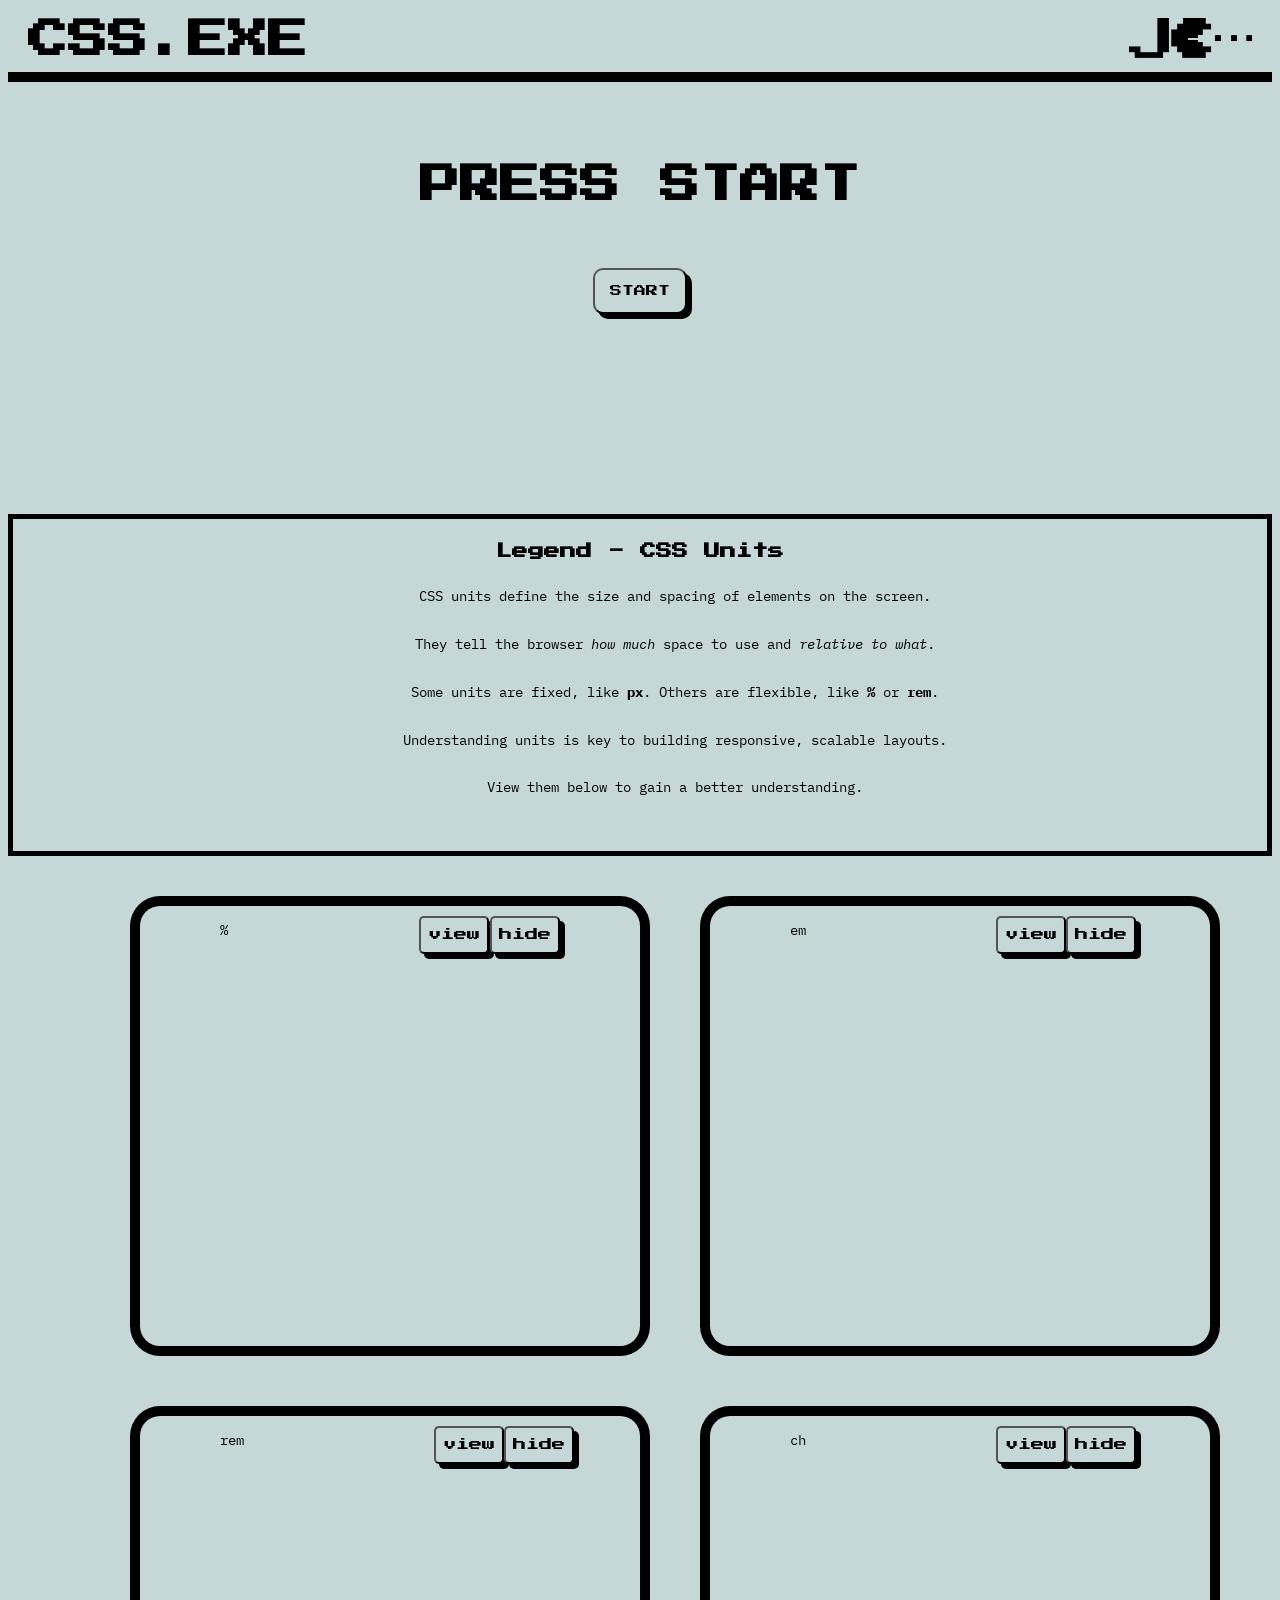
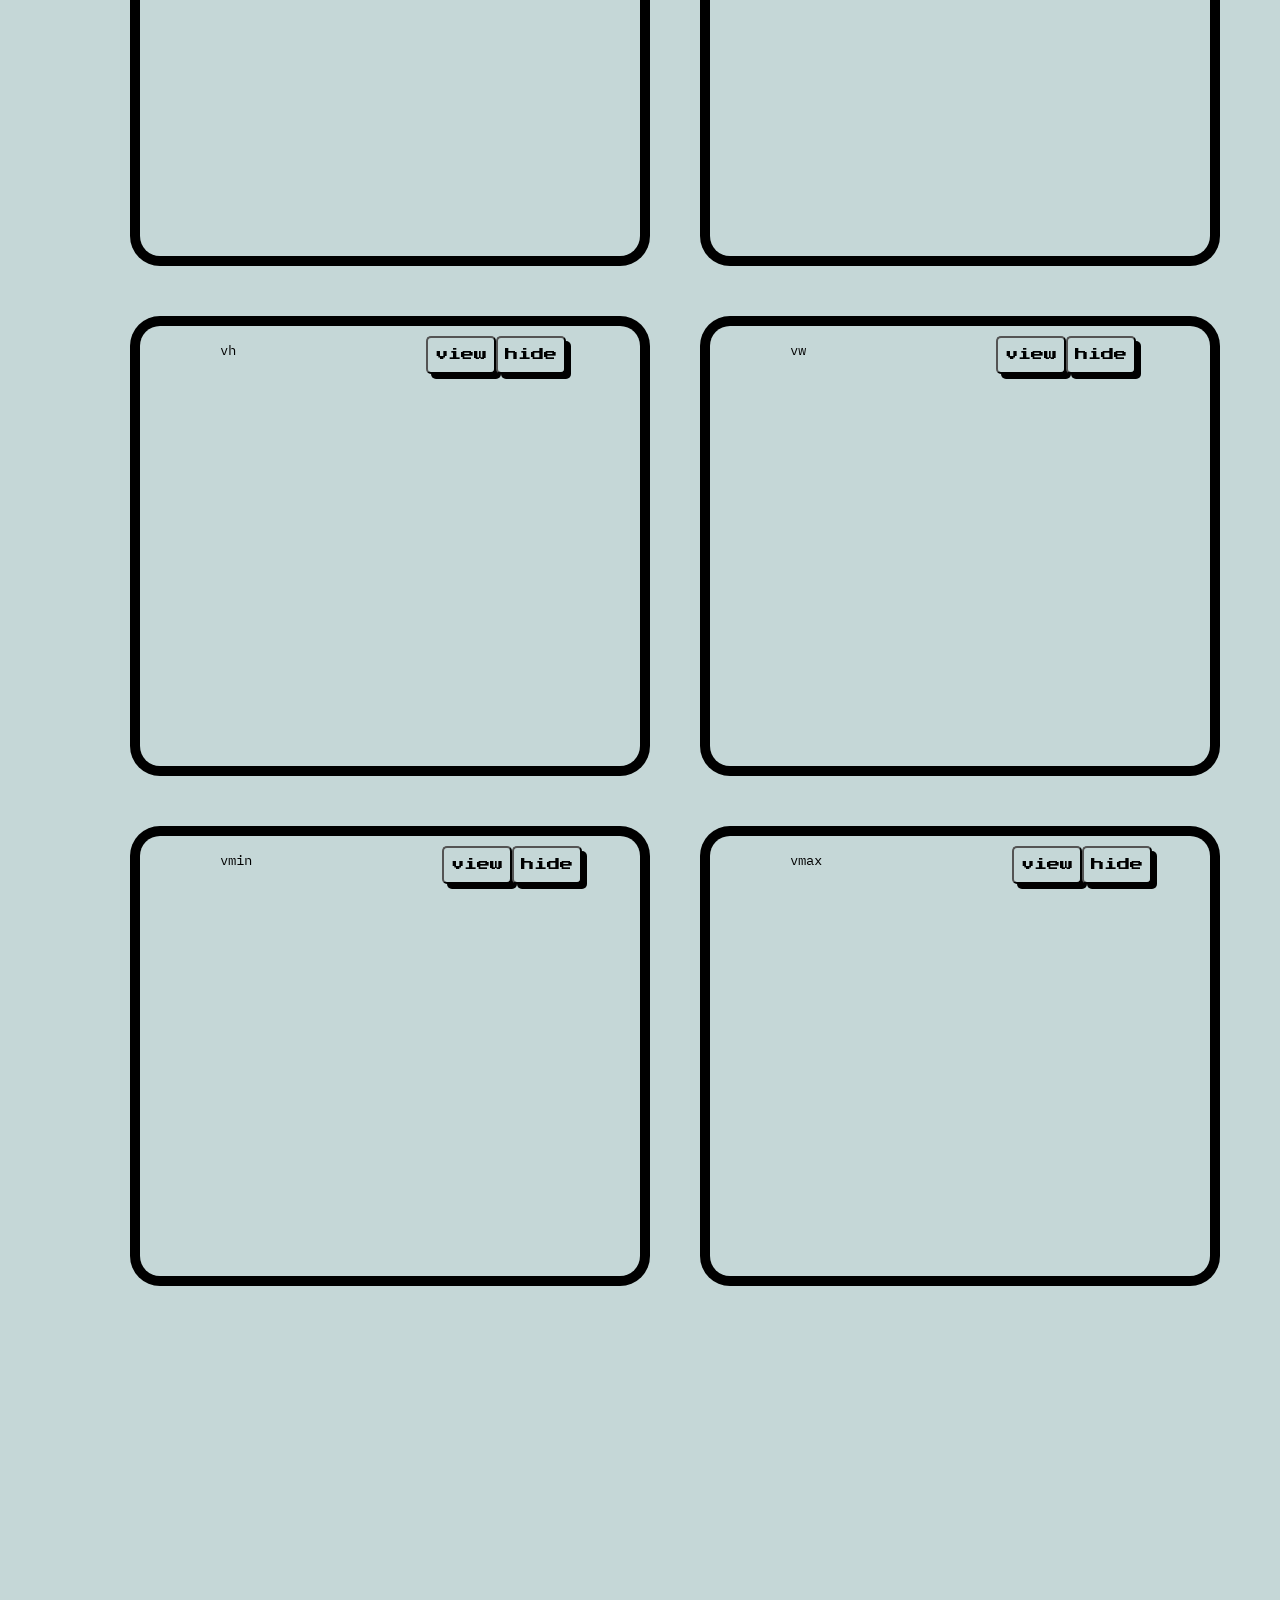
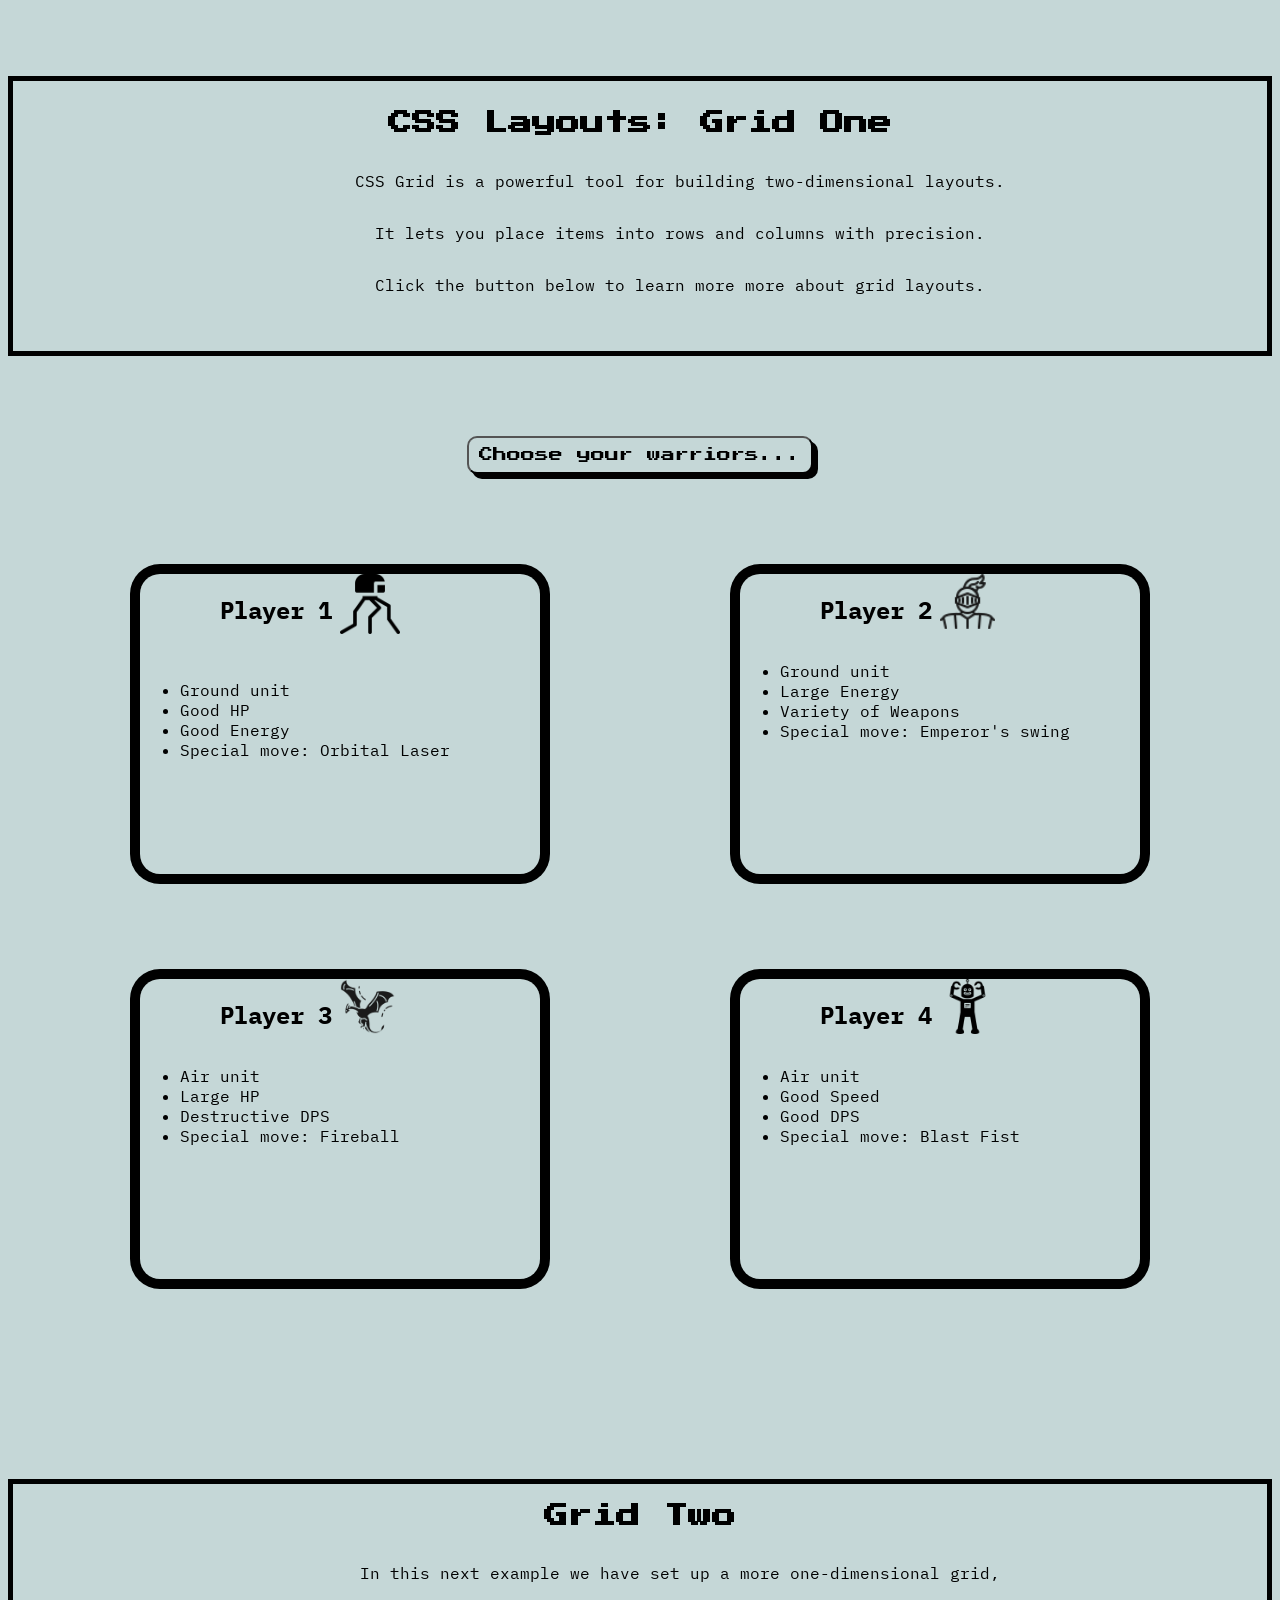
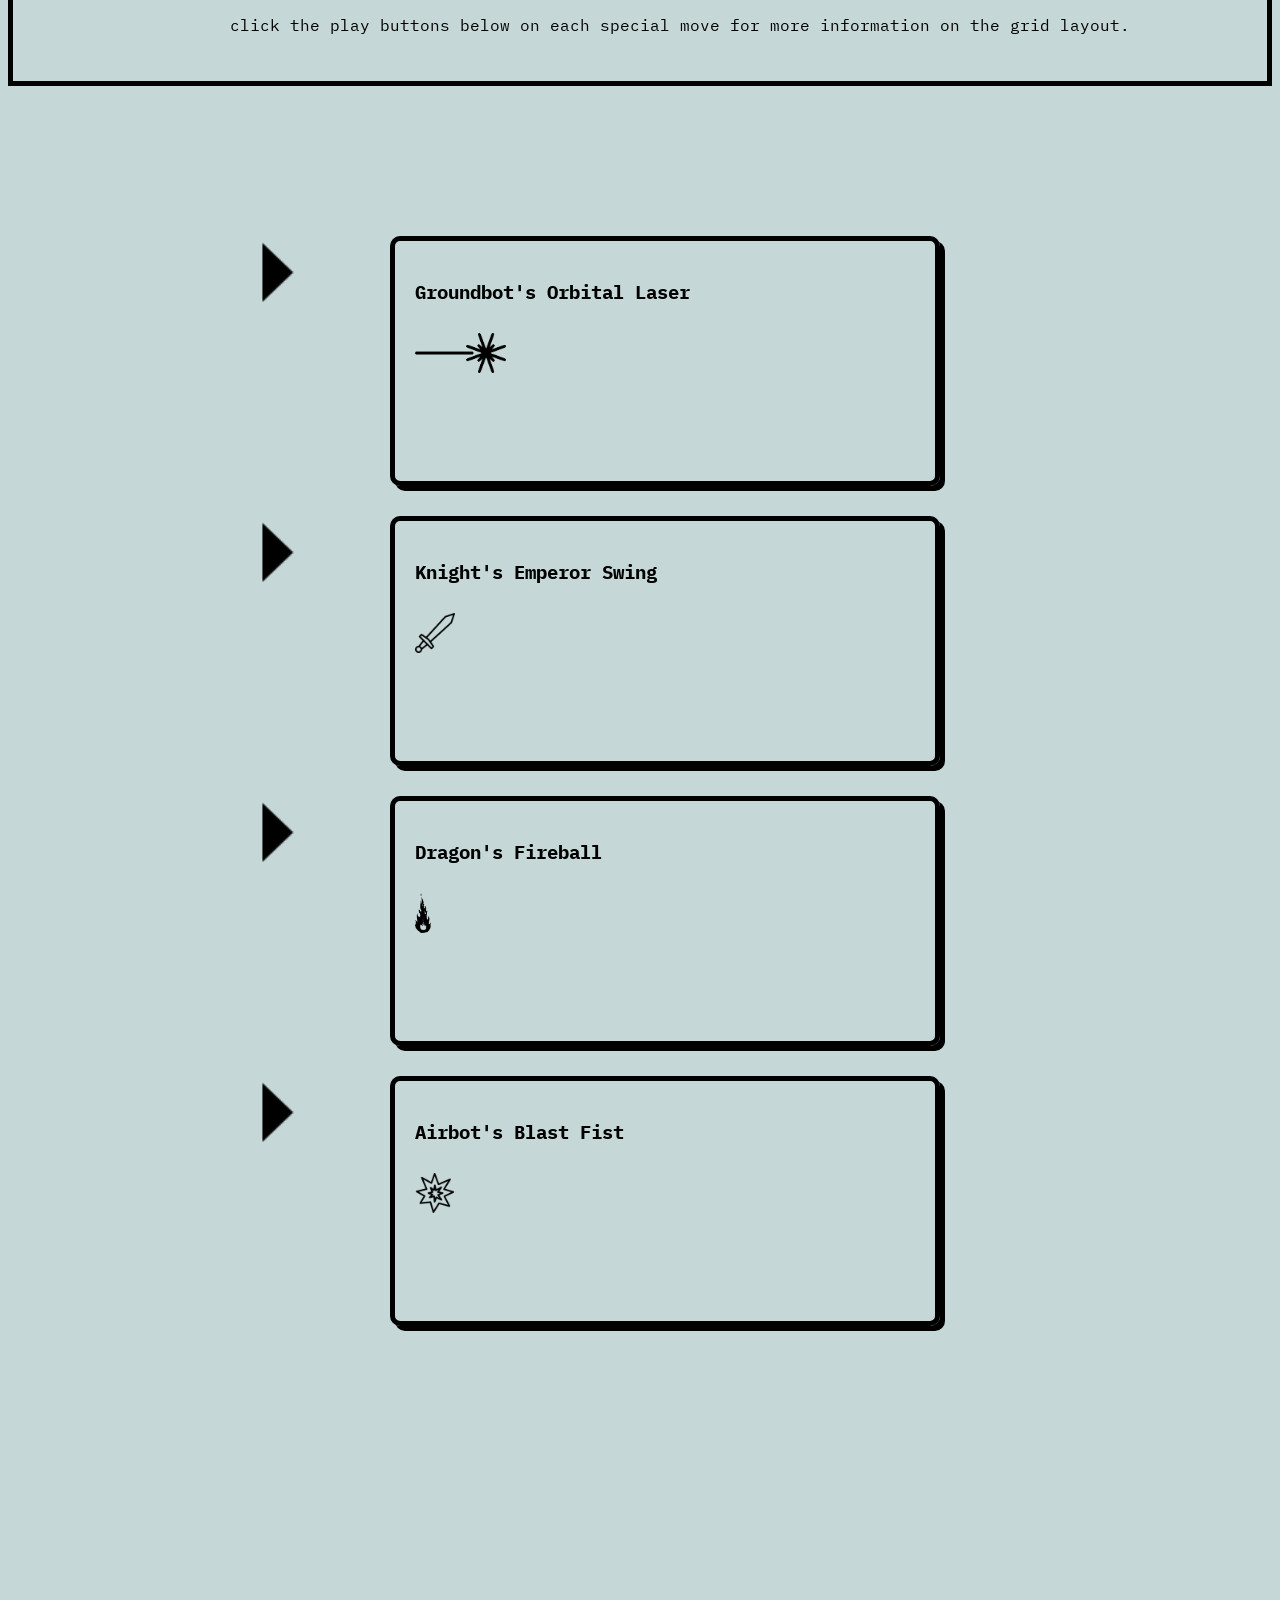
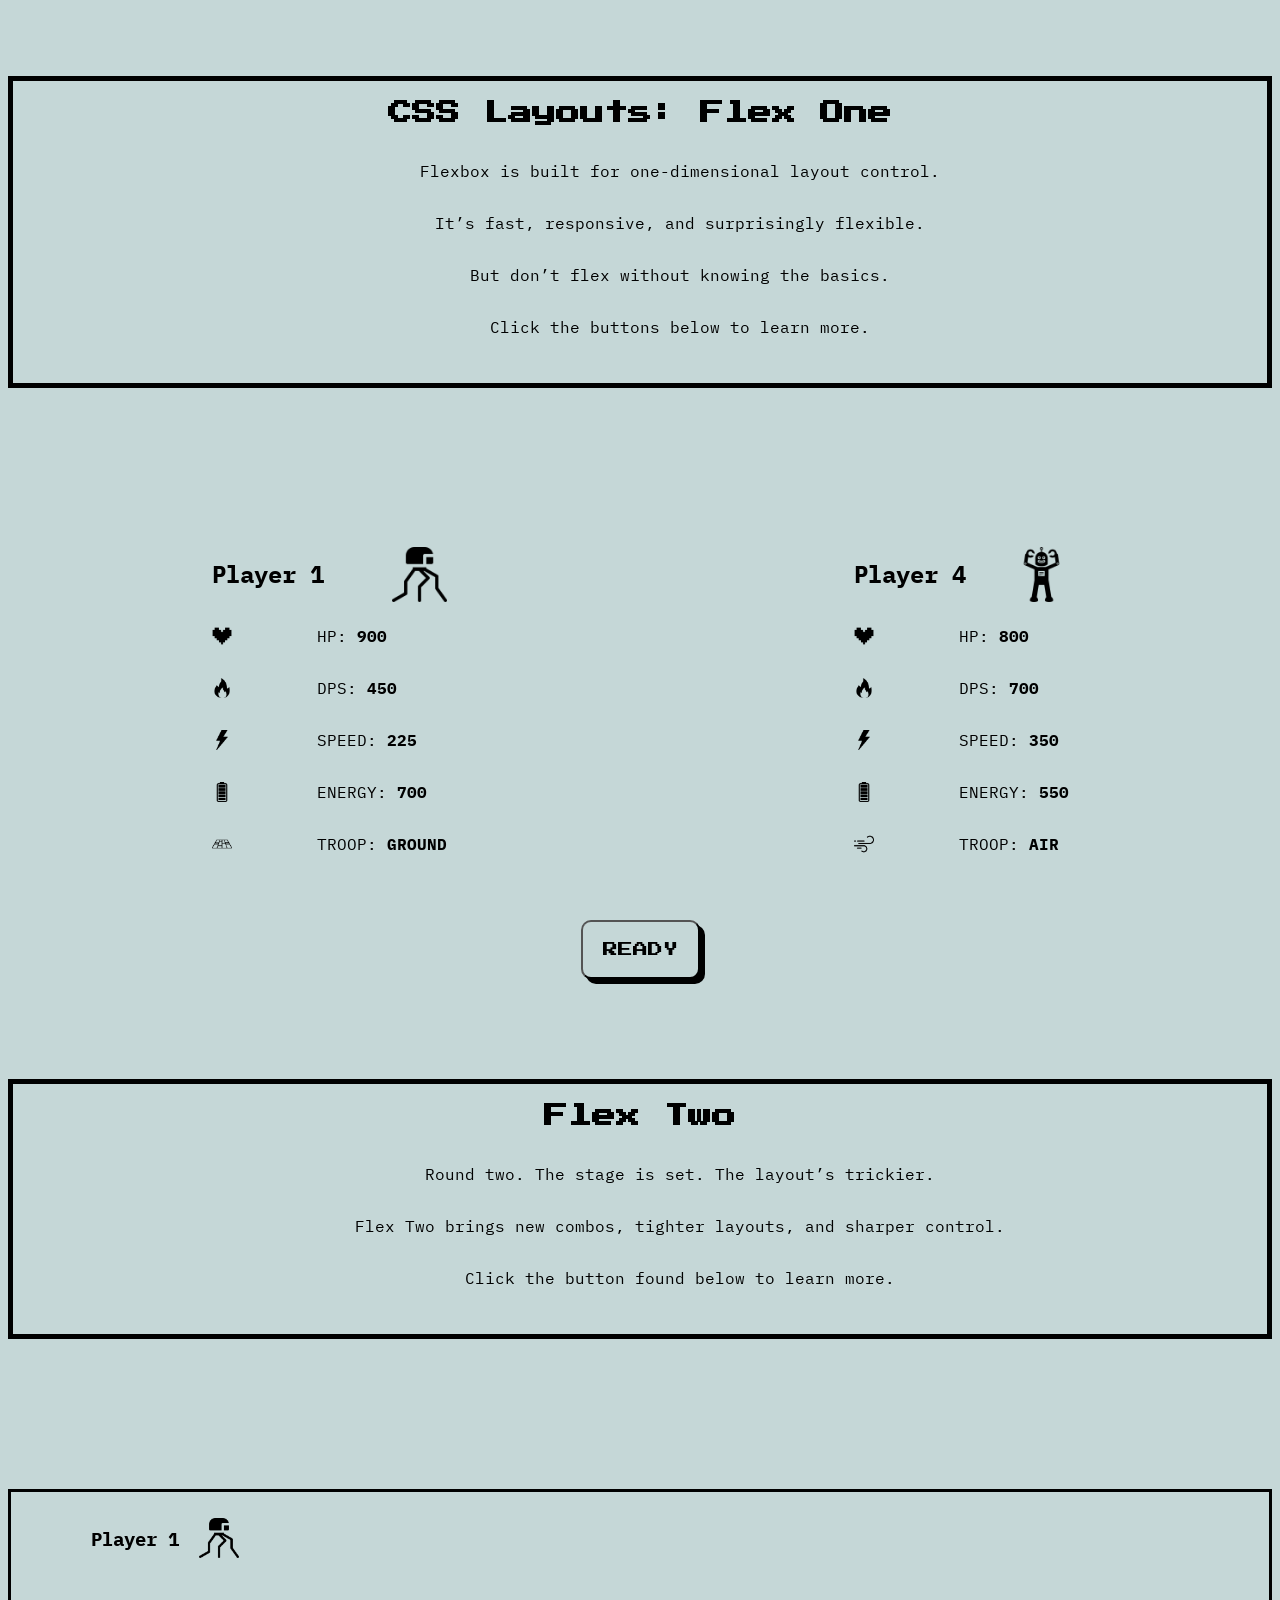
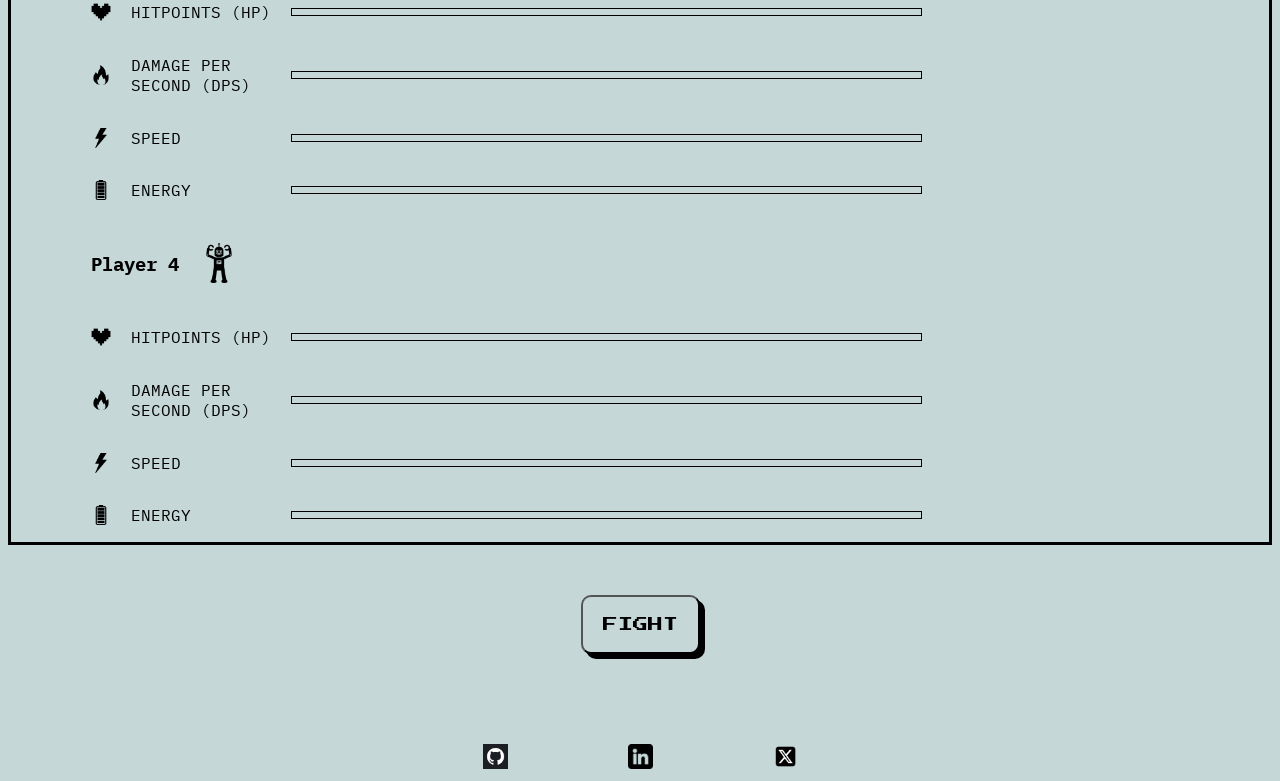
<file: index.html>
<!DOCTYPE HTML>
<html lang="en">
    <head>
        <meta charset="UTF-8"/>
        <meta name="viewport" content="width=device-width, initial-scale=1.0"/>
        <title>CSS.EXE</title>
        <link rel="stylesheet" href="cssdotexe.css"/>
        <link href="https://fonts.googleapis.com/css2?family=IBM+Plex+Mono&family=Press+Start+2P&display=swap" rel="stylesheet" />
        <link rel="icon" href="./assets/images/jclogo.png" type="image/x-icon">
    </head>
    <body>   
        <div class="header-wrapper">
        <h1 class="heading">CSS.EXE</h1>
        <div id="jc-logo">
            <img src="./assets/images/jclogo.png" alt="jeeba coding logo"/>
        </div>
        </div> 

        <section class="hero">
        <div class="start-game">
                <h1 class="start-heading">PRESS START</h1>
                <button id="start-btn" type="button">START</button>
        </div>
        </section> 
        <div class="legend">
                <h2 id="legend-heading">Legend - CSS Units</h2>
        <div id="units-explanation">
                    <p>CSS units define the size and spacing of elements on the screen.</p>
                    <p>They tell the browser <em>how much</em> space to use and <em>relative to what</em>.</p>
                    <p>Some units are fixed, like <span class="bold">px</span>. Others are flexible, like <span class="bold">%</span> or <span class="bold">rem</span>.</p>
                    <p>Understanding units is key to building responsive, scalable layouts.</p>
                    <p>View them below to gain a better understanding.</p>
        </div>
        </div>
        <section id="css-units">
        <div class="unit-card">
        <div class="unit-heading">
                    <p class="unit-text">%</p><button id="percentage-unit-btn">view</button><button id="hide-percentage-btn">hide</button> 
            </div>
            <div id="percentage-info" class="mystic-text" style="display: none;">
                <p>% is a relative unit based on the parent element’s dimensions. Use it to size containers, position elements, or fill bars based on dynamic proportions.</p>
            <div id="percentage-bar">
                    <div id="percentage-metric"></div>
            </div>
            </div>      
            </div>
            <div class="unit-card">
            <div class="unit-heading">
                    <p class="unit-text">em</p><button id="em-unit-btn">view</button></button><button id="hide-em-btn">hide</button>
            </div>
            <div id="em-info" class="mystic-text" style="display: none;">
                <p>em sizes are relative to their parent’s font size.  If a parent is 12px, then 1em = 12px and 2em = 24px.  Nested em values multiply, so they can grow fast.</p>
            <div id="em-example">
                <p id="first-em">
                    This font-size is 8px.
                <br><span id="second-em">This font-size is 2em (2 x 8)= 16px
                <br><span id="third-em">This font-size is 2em again (2 x 16)= 32px</span></span>
                  </p>
            </div>
            </div>      
            </div> 
            <div class="unit-card">
                <div class="unit-heading">
                        <p class="unit-text">rem</p><button id="rem-unit-btn">view</button></button><button id="hide-rem-btn">hide</button> 
                </div>
                <div id="rem-info" class="mystic-text" style="display: none;">
                    <p>rem sizes are relative to the root element’s font size, not their parent. If the root is 10px, then 1rem = 10px and 2rem = 20px anywhere on the page.</p>
                <div id="rem-example">
                    <iframe 
                        src="rem-example.html" 
                        width="100%" 
                        height="200" 
                        style="border: none;"
                        title="rem example">
                     </iframe>
                </div>
                </div>      
                </div>
            <div class="unit-card">
            <div class="unit-heading">
                    <p class="unit-text">ch</p><button id="ch-unit-btn">view</button></button><button id="hide-ch-btn">hide</button> 
            </div>
            <div id="ch-info" class="mystic-text" style="display: none;">
                <p id="ch-text">ch is based on the width of the character "0" in the current font. 1ch = the width of one "0", 10ch = ten zeros wide. It’s great for sizing inputs and aligning type.</p>
            <div id="ch-example">
                <p id="first-ch">This text is 15ch wide.  The text wraps quickly</p>
                <p id="second-ch">This text is 30ch wide.  The same text has more room</p>
            </div>
            </div>      
            </div>
            <div class="unit-card">
            <div class="unit-heading">
                        <p class="unit-text">vh</p><button id="vh-unit-btn">view</button></button><button id="hide-vh-btn">hide</button> 
            </div>
            <div id="vh-info" class="mystic-text" style="display: none;">
                    <p>Viewport height (vh) is generally used to set the height of layouts or elements by controlling what percentage of the visible screen they take up, the below example showcases 10vh and 20vh.</p>
            <div id="vh-example">
                    <p></p>
                    <button id="first-vh-btn">Vh 1</button>
                    <button id="second-vh-btn">Vh 2</button>
            </div>
            </div>      
            </div>
            <div class="unit-card">
            <div class="unit-heading">
                            <p class="unit-text">vw</p><button id="vw-unit-btn">view</button></button><button id="hide-vw-btn">hide</button> 
            </div>
            <div id="vw-info" class="mystic-text" style="display: none;">
                        <p>vw stands for viewport width, 1vw equals 1% of the browser window's width, making it useful for responsive layouts that scale with the screen size.</p>
            <div id="vw-example">
                        <p></p>
                        <button id="first-vw-btn">Vw 1</button>
                        <button id="second-vw-btn">Vw 2</button>
            </div>
            </div>      
            </div>
            <div class="unit-card">
            <div class="unit-heading">
                                <p class="unit-text">vmin</p><button id="vmin-unit-btn">view</button></button><button id="hide-vmin-btn">hide</button> 
            </div>
            <div id="vmin-info" class="mystic-text" style="display: none;">
                <p><code>vmin</code> is a relative unit that equals 1% of the smaller value between the viewport’s width and height, making it useful for responsive designs that adapt to limited screen dimensions, with the below examples showcasing a sword with widths of 5vmin and 10vmin respectively.</p>
            <div id="vmin-example">
                            <img src="./assets/icons/emperor-swing.png" id="sword1"/>
                            <img src="./assets/icons/sword2.png" id="sword2"/>
            </div>
            </div>      
            </div>
            <div class="unit-card">
            <div class="unit-heading">
                                <p class="unit-text">vmax</p><button id="vmax-unit-btn">view</button></button><button id="hide-vmax-btn">hide</button> 
            </div>
            <div id="vmax-info" class="mystic-text" style="display: none;">
                <p><code>vmax</code> is a relative unit that equals 1% of the larger value between the viewport’s width and height, making it ideal for scaling elements on spacious screens, with the below examples showcasing a treasure chest with widths of 2vmax and 8vmax respectively.</p>
            <div id="vmax-example">
                         <p></p>
                            <img src="./assets/icons/treasure-chest1.png" id="chest1"/>
                            <img src="./assets/icons/treasure-chest2.png" id="chest2"/>
            </div>
            </div>      
            </div>            
        </section>
        <div id="grid-intro-heading">
            <h2>CSS Layouts: Grid One</h2>
        <div id="grid-introduction">
            <p>CSS Grid is a powerful tool for building two-dimensional layouts.</p>
            <p>It lets you place items into rows and columns with precision.</p>
            <p>Click the button below to learn more more about grid layouts.</p>
        </div>        
        </div> 
        <div>    
            <button id="grid-one-btn">Choose your warriors...</button>
        </div>               
            <section class="grid-one" id="chamber-grid">      
            <div id="player-one" class="switch-card"> 
                <div class="card-heading"><h2>Player 1</h2><img src="./assets/icons/groundbot.png" alt="player1" class="groundbot-icon"/>
                    <div id="player-selector-one" style="display: none; position: absolute;"></div>
                </div>   
                <ul>
                    <li>Ground unit</li>
                    <li>Good HP</li>
                    <li>Good Energy</li>
                    <li>Special move: Orbital Laser</li>
                  </ul>  
            </div>
             <div id="player-two" class="switch-card">
                    <div class="card-heading"><h2>Player 2</h2><img src="./assets/icons/knight.png" alt="player2" class="player-logo"/>
                </div>    
                <ul>
                    <li>Ground unit</li>
                    <li>Large Energy</li>
                    <li>Variety of Weapons</li>
                    <li>Special move: Emperor's swing</li>
                  </ul> 
            </div>
            <div id="player-three" class="switch-card">
                <div class="card-heading"><h2>Player 3</h2><img src="./assets/icons/dragon.png" alt="player3" class="player-logo"/>
                    <div id="player-selector-two" style="display: none; position: absolute;"></div>
                </div>    
                <ul>
                    <li>Air unit</li>
                    <li>Large HP</li>
                    <li>Destructive DPS</li>
                    <li>Special move: Fireball</li>
                  </ul>
            </div>           
            <div id="player-four" class="switch-card">
                <div class="card-heading"><h2>Player 4</h2><img src="./assets/icons/airbot.png" alt="player4" class="player-logo"/>
                </div>    
                <ul>
                    <li>Air unit</li>
                    <li>Good Speed</li>
                    <li>Good DPS</li>
                    <li>Special move: Blast Fist</li>
                  </ul>                 
            </div>
            <div id="grid-explanation" class="mystic-text" style="display: none;">
                <p>CSS Grid is a two-dimensional layout system.</p>
                <p>It allows precise alignment of elements into rows and columns.</p>
                <p><strong>display: grid</strong> activates the grid layout on a container.</p>
                <p><strong>grid-template-columns</strong> defines how many columns and their widths.</p>
                <p><strong>grid-template-rows</strong> sets the height and number of rows.</p>
                <p><strong>gap</strong> controls the spacing between grid items.</p>
                <p>To position items, use <strong>grid-column</strong> and <strong>grid-row</strong>.</p>
                <p>With just these properties, you can build responsive, organized layouts efficiently.</p>
            </div>                   
            </section>    
              <div id="grid-heading-two">
                <h2>Grid Two</h2> 
              <div id="grid-introduction-two">
                    <p>In this next example we have set up a more one-dimensional grid,</p>
                    <p>click the play buttons below on each special move for more information on the grid layout.</p>
              </div>       
              </div>
            <section class="grid-two">
                <button class="animate-btn" aria-label="Play special move"></button>
                <div class="switch-block">
                    <h3>Groundbot's Orbital Laser</h3>   
                        <img src="./assets/icons/orbital-laser2.png" data-anim-id="orbital-laser" alt="laser-beam" class="animation-icons" />
                     <div class="grid-info" class="mystic-text" style="display: none;">
                            <p><strong>grid-template-columns</strong> defines the number of columns and how wide each should be.</p>
                            <p>Use fractional units like <strong>fr</strong> to divide space proportionally.</p>
                            <p>For example: <code>grid-template-columns: 70px 1fr</code> means a fixed first column and a flexible second column.</p>
                    </div>
                </div>
                <button class="animate-btn" aria-label="Play special move"></button>
                <div class="switch-block">
                       <h3>Knight's Emperor Swing</h3>
                       <img src="./assets/icons/emperor-swing.png" data-anim-id="sword-swing" alt="sword-swing" class="animation-icons" />
                       <div class="grid-info" class="mystic-text" style="display: none;">
                        <p><strong>place-items</strong> is a shorthand for aligning grid items both vertically and horizontally.</p>
                        <p><strong>justify-items</strong> controls horizontal alignment of items in their grid cells.</p>
                        <p><strong>align-items</strong> controls vertical alignment within the grid cells.</p>
                        <p>Use <strong>place-content</strong> to align the *entire grid* inside the container.</p>
                        <p>Grid makes centering content effortless with these properties.</p>
                      </div>                        
                </div>
                <button class="animate-btn" aria-label="Play special move"></button>
                <div class="switch-block">
                    <h3>Dragon's Fireball</h3>
                    <img src="./assets/icons/fireball.png" data-anim-id="fireball-blast" alt="dragon-fireball" class="animation-icons" /> 
                    <div class="grid-info" class="mystic-text" style="display: none;">
                        <p><strong>grid-area</strong> lets you name areas and place items by name instead of numbers.</p>
                        <p><strong>grid-template-areas</strong> defines layout using text-based labels for each section.</p>
                        <p>These two properties make your grid more readable and maintainable.</p>
                        <p>Use <strong>repeat()</strong> to simplify patterns like equal-width columns: <code>repeat(3, 1fr)</code>.</p>
                        <p>Use <strong>minmax()</strong> to create flexible sizes: <code>minmax(200px, 1fr)</code>.</p>
                      </div>                      
                </div>
                <button class="animate-btn" aria-label="Play special move"></button>
                <div class="switch-block">
                    <h3>Airbot's Blast Fist</h3>
                    <img src="./assets/icons/blast.png" data-anim-id="fist-blast" alt="airbot-cannon" class="animation-icons" /> 
                    <div class="grid-info" class="mystic-text" style="display: none;">
                        <p><strong>auto-fill</strong> and <strong>auto-fit</strong> help create responsive grids by automatically filling space with columns or rows.</p>
                        <p><strong>justify-content</strong> and <strong>align-content</strong> control grid alignment within the container.</p>
                        <p><strong>justify-items</strong> and <strong>align-items</strong> control alignment of items inside their grid cells.</p>
                        <p>Mastering these makes your layouts both flexible and precise.</p>
                      </div>                         
                </div> 
            </section> 
            <div id="flex-intro-heading">
                <h2>CSS Layouts: Flex One</h2>
            <div id="flex-introduction">
                <p>Flexbox is built for one-dimensional layout control.</p>
                <p>It’s fast, responsive, and surprisingly flexible.</p>
                <p>But don’t flex without knowing the basics.</p>
                <p>Click the buttons below to learn more.</p>
            </div>        
            </div> 
            <section class="flex-one">
            <div class="player-one">
            <div class="p2-container">    
                <h2 class="flex1-heading">Player 1</h2>
                <img src="./assets/icons/groundbot.png" alt="player1" class="player-logo"/>
            </div>
            <div class="icon-one">    
                <img src ="./assets/icons/heart.png" alt="heart-icon" class="icons"/><p>HP: <span class="bold"> 900</span></p>
            </div>
            <div class="icon-two">    
                <img src ="./assets/icons/fire-flame.png" alt="flame-icon" class="icons"><p>DPS: <span class="bold"> 450</span></p>
            </div>
            <div class="icon-three">    
                <img src ="./assets/icons/flash.png" alt="flash-icon" class="icons"><p>SPEED: <span class="bold"> 225</span></p>
            </div> 
            <div class="icon-four">   
                <img src ="./assets/icons/battery-status-full.png" alt="battery-icon" class="icons"><p>ENERGY: <span class="bold"> 700</span></p>
            </div>
            <div class="icon-four">     
                <img src ="./assets/icons/ground.png" alt="ground-icon" class="icons"><p>TROOP: <span class="bold"> GROUND</span></p>
            </div>    
            </div>
            <div class="player-two">
            <div class="p2-container">
                <h2 class="flex1-heading">Player 4</h2>
                <img src="./assets/icons/airbot.png" alt="player2" class="player-logo"/>
            </div>
              <div class="icon-one">    
                <img src ="./assets/icons/heart.png" alt="heart-icon" class="icons"/><p>HP: <span class="bold"> 800</span></p>
            </div>
            <div class="icon-two">    
                <img src ="./assets/icons/fire-flame.png" alt="flame-icon" class="icons"><p>DPS: <span class="bold"> 700</span></p>
            </div>
            <div class="icon-three">    
                <img src ="./assets/icons/flash.png" alt="flash-icon" class="icons"><p>SPEED: <span class="bold"> 350</span></p>
            </div> 
            <div class="icon-four">   
                <img src ="./assets/icons/battery-status-full.png" alt="battery-icon" class="icons"><p>ENERGY: <span class="bold"> 550</span></p>
            </div>
            <div class="icon-four">     
                <img src ="./assets/icons/wind.png" alt="wind-icon" class="icons"><p>TROOP: <span class="bold"> AIR</span></p>
            </div>    
            </div>
            </section>
            <div class="flex-ready">        
                <button id="ready-btn" type="button">READY</button>
                <p id="round-popup" style="display: none;">ROUND 1</p>
            </div>
            <div id="flex1-info" class="mystic-text" style="display: none;">
                <p>Flexbox is a one-dimensional layout system.</p>
                <p>It helps align items along a single axis — either horizontal or vertical.</p>
                <p><strong>display: flex</strong> turns a container into a flex context.</p>
                <p><strong>flex-direction</strong> sets the axis direction (row or column).</p>
                <p><strong>justify-content</strong> aligns items along the main axis (left to right by default).</p>
                <p><strong>align-items</strong> aligns items along the cross axis (top to bottom by default).</p>
                <p>Use <strong>gap</strong> to add space between items.</p>
                <p>Mastering these core properties gives you fast, responsive layouts with minimal code.</p>
            </div>
            <div id="flex-headng-two">
                <h2>Flex Two</h2>
            <div id="flex-introduction-two">
                <p>Round two. The stage is set. The layout’s trickier.</p>
                <p>Flex Two brings new combos, tighter layouts, and sharper control.</p>
                <p>Click the button found below to learn more.</p>
            </div>        
            </div>
            <section class="flex-two">
             <div class="metric1-container">
                <h3 class="flex2-heading">Player 1</h3>
                <img src="./assets/icons/groundbot.png" alt="player1" class="player-logo-metric"/>
            </div>
            <div class="p1-hp">
                <div class="icon-label">
                    <img src="./assets/icons/heart.png" alt="heart" class="heart-icon"/>
                    <span class="metric-label">HITPOINTS (HP)</span>
                </div>
                <div class ="metric-bar">
                <div class="p1-hp-stat-bar"></div>
                </div>     
            </div>
            <div class="p1-dps">
            <div class="icon-label">    
                <img src ="./assets/icons/fire-flame.png" alt="flame" class="flame-icon">
                <span class="metric-label">DAMAGE PER SECOND (DPS)</span>
            </div>    
                <div class ="metric-bar">
                <div class="p1-dps-stat-bar"></div>
                </div>
            </div>
            <div class="p1-speed">
            <div class="icon-label">    
                <img src ="./assets/icons/flash.png" alt="flash" class="speed-icon">
                <span class="metric-label">SPEED</span>
            </div>    
                <div class ="metric-bar">
                <div class="p1-speed-stat-bar"></div>
                </div>
            </div>
            <div class="p1-energy">
            <div class="icon-label">    
                <img src ="./assets/icons/battery-status-full.png" alt="battery" class="energy-icon">
                <span class="metric-label">ENERGY</span>
            </div>    
                <div class ="metric-bar">
                <div class="p1-energy-stat-bar"></div>
                </div>
            </div>
            <div class="metric2-container">
                <h3 class="flex2-heading">Player 4</h3>
                <img src="./assets/icons/airbot.png" alt="player-4" class="player-logo-metric"/>
            </div>  
            <div class="p4-hp">
            <div class="icon-label">     
                <img src ="./assets/icons/heart.png" alt="heart" class="heart-icon"/>
                <span class="metric-label">HITPOINTS (HP)</span>
            </div>    
                <div class ="metric-bar">
                <div class="p4-hp-stat-bar"></div>
                </div>     
            </div> 
            <div class="p4-dps">
            <div class="icon-label">    
                <img src ="./assets/icons/fire-flame.png " alt="flame" class="flame-icon"/>
                <span class="metric-label">DAMAGE PER SECOND (DPS)</span>
            </div>    
                <div class ="metric-bar"> 
                <div class="p4-dps-stat-bar"></div>  
                </div>   
            </div>
            <div class="p4-speed">
            <div class="icon-label">    
                <img src ="./assets/icons/flash.png " alt="flash" class="speed-icon"/>
                <span class="metric-label">SPEED</span>
            </div>    
                <div class ="metric-bar">
                <div class="p4-speed-stat-bar"></div>
                </div>     
            </div> 
            <div class="p4-energy">
            <div class="icon-label">    
                <img src ="./assets/icons/battery-status-full.png" alt="battery" class="energy-icon"/>
                <span class="metric-label">ENERGY</span>
            </div>    
                <div class ="metric-bar">
                <div class="p4-energy-stat-bar"></div> 
                </div>    
            </div>   
            </section> 
            <div class="flex-fight">
                <button id="fight-btn" type="button">FIGHT</button>
                <p id="fight-popup" style="display: none;">FIGHT!</p>
            </div> 
            <div id="flex2-info" class="mystic-text" style="display: none;">
                <p><strong>Flexbox basics recap:</strong> One-dimensional layout controlling a single axis.</p>
                <p><strong>flex-wrap</strong> lets items wrap to the next line instead of shrinking.</p>
                <p><strong>flex-grow</strong> makes items expand to fill available space.</p>
                <p><strong>flex-shrink</strong> controls how items shrink when space is tight.</p>
                <p><strong>flex-basis</strong> sets the default size before growing or shrinking.</p>
                <p><strong>align-self</strong> lets individual items override cross-axis alignment.</p>
                <p><strong>Using flex shorthand:</strong> <code>flex: grow shrink basis;</code></p>
                <p>Master these and you can create flexible, adaptive layouts without complex CSS.</p>
            </div>                       
             <footer id="contact-links">
                <a href="https://github.com/Najeeb223" target="_blank"><img src="./assets/icons/github.png" id="github-logo" alt="github logo" class="logo-links"/></a>
                <a href="https://www.linkedin.com/in/najeeb-abdi-13b5a2284/" target="_blank"><img src="./assets/icons/linkedin.png" href="" id="linkedin-logo" alt="linkedIn logo" class="logo-links"/></a>
                <a href="https://x.com/jeebacoding" target="_blank" ><img src="./assets/icons/x.png" id="x-logo" alt="x logo" class="logo-links"/></a>
             </footer>         
            <audio id="roundAudio" src="./assets/audio/round1.mp3" preload="auto"></audio>
            <audio id="fightAudio" src="./assets/audio/fight.mp3" preload="auto"></audio>
     </body>
    <script src="script.js"></script> 
</html>    
<!-- Icons8 links -->
<!-- <a target="_blank" href="https://icons8.com/icon/5336/sword">Sword</a> icon by <a target="_blank" href="https://icons8.com">Icons8</a> -->
</file>
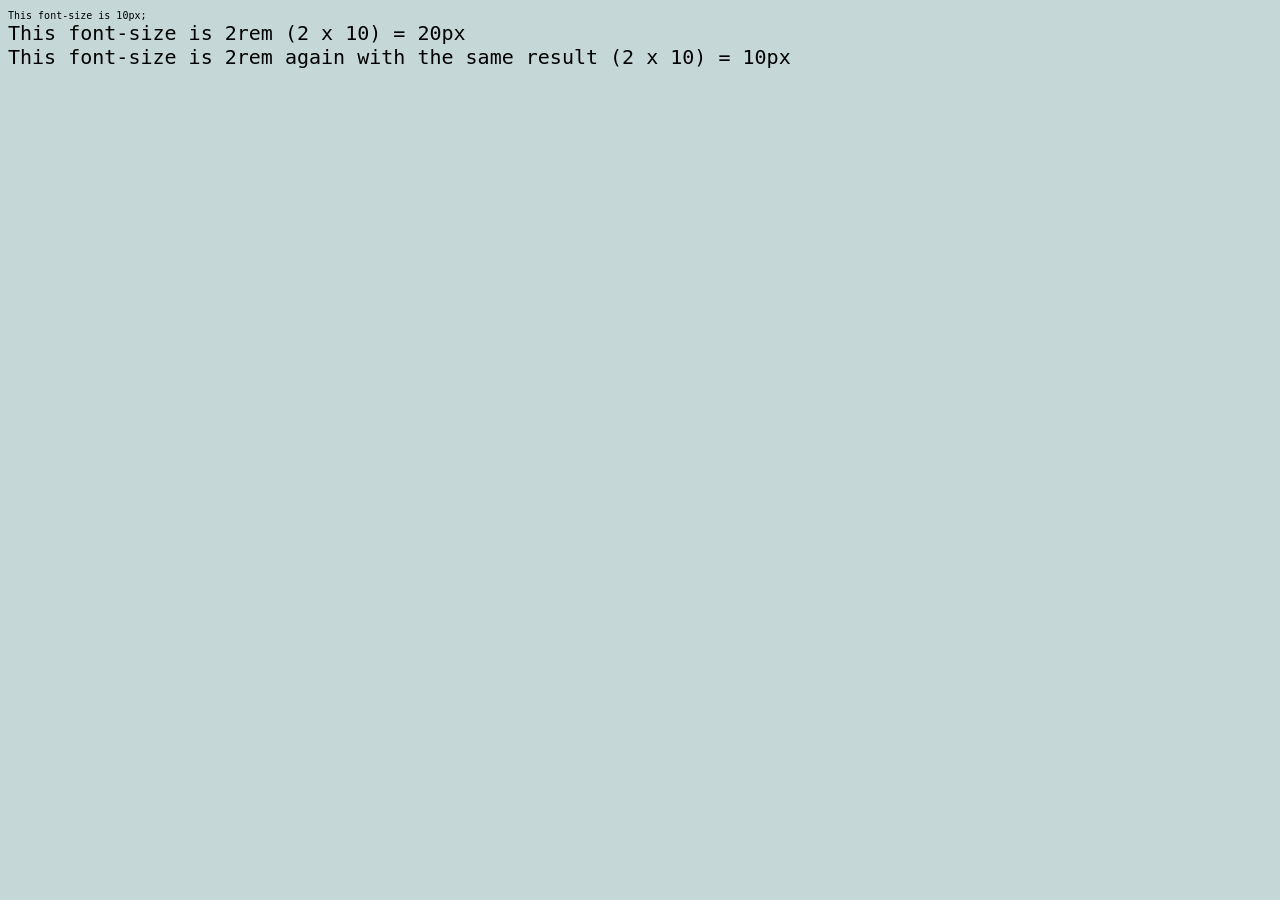
<file: rem-example.html>
<!DOCTYPE html>
<html>
<head>
  <style>
    html {
      font-size: 10px;
    }

    body {
      font-family: monospace;
      background: #c5d7d7;
      color: black;
    }

    #first-rem {
      font-size: 10px;
    }

    #second-rem {
      font-size: 2rem;
    }

    #third-rem {
      font-size: 2rem;
    }
  </style>
</head>
<body>
  <p id="first-rem">
    This font-size is 10px;<br>
    <span id="second-rem">This font-size is 2rem (2 x 10) = 20px<br>
      <span id="third-rem">This font-size is 2rem again with the same result (2 x 10) = 10px</span>
    </span>
  </p>
</body>
</html>
</file>
<file: cssdotexe.css>
body {
    background-color: #c5d7d7;
    font-family: 'IBM Plex Mono', monospace, sans-serif;
     overflow-x: hidden;
}

.header-wrapper {
    display: flex;
    justify-content: space-between;
    align-items: center;
    padding: 10px 20px;
    border-bottom: 10px solid black;
    margin-bottom: 50px;
  }
  
  .heading {
    font-family: 'Press Start 2P', monospace, sans-serif;
    text-align: left;
    margin: 0;
    font-size: 2.5rem;
    flex: 1; 
  }
  
  #jc-logo img {
    height: 40px; 
    width: auto;
  }
  
  @media (max-width: 460px) {
    .header-wrapper {
      width: 100vw;
      box-sizing: border-box;
      flex-direction: column;
      align-items: center;
    }
  
    .heading {
      text-align: center;
      font-size: 1.6rem;
      margin-bottom: 15px;
      flex: none;
    }
  
    #jc-logo img {
      height: 22px;
    }
  }
  

.start-heading {
    font-family: 'Press Start 2P', monospace, sans-serif;;
    font-size: 40px;
    width: 100%;
    text-align: center;
}

.start-game {
    display: flex;
    flex-direction: column;
    align-items: center;
    animation-name: fadeInStartGame;
    animation-timing-function: ease-in;
    animation-duration: 2s;
    gap: 30px;
    margin-bottom: 200px;
}
@keyframes fadeInStartGame {
    0% {
        opacity: 0;
    }
    100% {
        opacity: 1;
    }
}
#start-btn {
    display: flex;
    flex-direction: column;
    align-items: center;
    font-family: 'Press Start 2P', monospace, sans-serif;
    opacity: 0;
    background-color: #c5d7d7;
    animation: fadeIn 3s ease forwards 2.5s, pulse-animation 3s ease-in-out 2.5s infinite;
    font-size: 12px;
    padding: 15px;
    border-radius: 10px;
    cursor: pointer;
    box-shadow: 5px 5px black;
  }
  
  @keyframes fadeIn {
    to {
      opacity: 1;
    }
  }
  
  @keyframes pulse-animation {
    0% {
      transform: scale(1);
    }
    50% {
      transform: scale(1.1);
    }
    100% {
      transform: scale(1);
    }
  }
  

.legend {
    font-family: 'Press Start 2P', monospace, sans-serif;;
    display: flex;
    flex-direction: column;
    align-items: center;
    border: solid 5px black;
    padding: 10px;
    margin-bottom: 50px;
}

@media (max-width: 600px) {
  .legend {
   padding-right: 20%; 
  }
}

@media (max-width: 600px) {
  #legend-heading {
    padding-left: 20%;
  }
}

.legend h2 {
    font-size: 1rem;
    text-align: center;
    width: 100%;
  }

p.bold {
    font-weight: 900;
}

.legend p {
    padding-right: 10px;
    font-size: 0.9rem;
    text-align: center;
}


#units-explanation {
    display: flex;
    align-items: center;
    flex-direction: column;
    font-family: 'IBM Plex Mono', monospace, sans-serif;;
    margin-bottom: 30px;
}

#css-units {
    display: grid;
    grid-template-columns: repeat(2, 1fr);
    gap: 70px;
    margin: 0 auto;
    max-width: 1000px;
    margin-bottom: 400px;
    padding: 0 1rem;
}

@media (max-width: 768px) {
    #css-units {
        display: grid;
        grid-template-columns: repeat(1, 1fr);
        align-items: center;

    }
  }

.unit-card {
    border: none;
    box-shadow: 0 0 0 10px black;
    box-sizing: border-box;
    border-radius: 20px;
    width: 500px;
    height: 440px;
}

@media (max-width: 600px) {
    .unit-card {
      width: 90vw;
      max-width: 350px;
      height: auto;
    }
  }


.unit-heading {
    display: grid;
    grid-template-columns: repeat(3, auto);
    justify-items: center;
    font-size: 0.9rem;

}

@media (max-width: 600px) {
  .unit-heading {
    display: flex;
    flex-direction: column;
    align-items: center;
    gap: 0.5rem;
  }

  .unit-heading * {
    width: 100%;
    max-width: 300px;
    text-align: center;
  }
}



#percentage-unit-btn, #em-unit-btn, #rem-unit-btn, #ch-unit-btn, #vh-unit-btn, #vw-unit-btn, #vmin-unit-btn, #vmax-unit-btn {
    background-color: #c5d7d7;
    font-family: 'Press Start 2P', monospace, sans-serif;
    width: 70px;
    border-radius: 5px;
    box-shadow: 5px 5px black;
    animation: 3s viewAndHideBtnPulse infinite; 
    margin-top: 10px;
    margin-left: 190px;
    cursor: pointer;
}

@media (max-width: 600px) {
    #percentage-unit-btn, #em-unit-btn, #rem-unit-btn, #ch-unit-btn, #vh-unit-btn, #vw-unit-btn, #vmin-unit-btn, #vmax-unit-btn {
        margin-left: 250px;
    }
  }
    
#hide-percentage-btn, #hide-em-btn, #hide-rem-btn, #hide-ch-btn, #hide-vh-btn, #hide-vw-btn, #hide-vmin-btn, #hide-vmax-btn {
    background-color: #c5d7d7;
    font-family: 'Press Start 2P', monospace, sans-serif;;
    width: 70px;
    border-radius: 5px;
    box-shadow: 5px 5px black;
    animation: 3s viewAndHideBtnPulse infinite; 
    margin-top: 10px;
    margin-right: 80px;
    cursor: pointer;
}
@media (max-width: 600px) {
#hide-percentage-btn, #hide-em-btn, #hide-rem-btn, #hide-ch-btn, #hide-vh-btn, #hide-vw-btn, #hide-vmin-btn, #hide-vmax-btn {
    margin-left: 330px;
    }
}

@media (max-width: 600px) {
    .unit-text {
        margin-right: 50px;
    }
}
#percentage-info {
    display: grid;
    grid-template-columns: 2fr auto;
    justify-items: center;
    gap: 5px;
}

#percentage-bar {
    width: 25%;
    border: solid 1px black;
}

#percentage-metric {
    width: 50%;
    border: solid 3px black;
    animation: 5s animatePercentage ease-in;
}

@keyframes animatePercentage {
    0% {
        opacity: 0;
    }
    100% {
        opacity: 1;
    }
}

#em-info {
    display: grid;
    grid-template-columns: 2fr auto;
    justify-items: center;
}

#first-em {
    font-size: 8px;
}

#second-em {
    font-size: 2em;
}

#third-em {
    font-size: 2em;
}

#first-rem {
    font-size: 8px;
}

#second-rem {
    font-size: 2rem;
}

#third-rem {
    font-size: 2rem;
}

#first-ch {
    width: 15ch;
}

#second-ch {
    width: 30ch;
}

@media (max-width: 600px) {
  #ch-text {
    padding-right: 20%; 
  }
}

@media (max-width: 600px) {
  #first-ch {
    padding-left: 35%; 
  }
}

@media (max-width: 600px) {
  #second-ch  {
    margin-right: 20%; 
  }
}


#vh-info {
    display: grid;
    grid-template-columns: 2fr auto;
    justify-items: center;
}

#first-vh-btn {
    background-color: #c5d7d7;
    font-family: 'Press Start 2P', monospace, sans-serif;;
    width: 90px;
    height: 10vh;
    border-radius: 5px;
    box-shadow: 5px 5px black;
    margin-top: 10px;
    margin-right: 80px;
}

#second-vh-btn {
    background-color: #c5d7d7;
    font-family: 'Press Start 2P', monospace, sans-serif;;
    width: 90px;
    height: 20vh;
    border-radius: 5px;
    box-shadow: 5px 5px black;
    margin-top: 10px;
    margin-right: 80px;
}

#vw-info {
    display: grid;
    grid-template-columns: 2fr auto;
    justify-items: center;
}

#first-vw-btn {
    background-color: #c5d7d7;
    font-family: 'Press Start 2P', monospace, sans-serif;;
    width: 10vw;
    height: 10vh;
    border-radius: 5px;
    box-shadow: 5px 5px black;
    margin-top: 10px;
    margin-right: 80px;
}

#second-vw-btn {
    background-color: #c5d7d7;
    font-family: 'Press Start 2P', monospace, sans-serif;;
    width: 20vw;
    height: 10vh;
    border-radius: 5px;
    box-shadow: 5px 5px black;
    margin-top: 10px;
    margin-right: 80px;
}

#vmin-info {
    display: grid;
    grid-template-columns: 2fr auto;
    justify-items: center;
}

#sword1 {
    width: 5vmin;
}

#sword2 {
    width: 10vmin;
}

#vmax-info {
    display: grid;
    grid-template-columns: 2fr auto;
    justify-items: center;
}

#chest1 {
    width: 2vmax;
}

#chest2 {
    width: 8vmax;
}

#grid-intro-heading {
    font-family: 'Press Start 2P', monospace, sans-serif;;
    display: flex;
    flex-direction: column;
    align-items: center;
    border: solid 5px black;
    font-size: 1rem;
    margin-bottom: 80px;
    padding: 10px;
}

@media (max-width: 600px) {
  #grid-intro-heading {
    font-size: 0.6em;
  }
}

#grid-introduction {
    display: flex;
    align-items: center;
    flex-direction: column;
    font-family: 'IBM Plex Mono', monospace, sans-serif;;
    margin-bottom: 30px;
    padding: 0 1rem;
}

@media (max-width: 600px) {
  #grid-introduction {
    padding-right: 22%;
  }
}

#grid-one-btn {
    display: flex;
    justify-content: center;
    margin: 0 auto;
    margin-bottom: 100px;
    font-family: 'Press Start 2P', monospace, sans-serif;;
    background-color: #c5d7d7;
    font-size: 14px;
    padding: 10px;
    border-radius: 10px;
    cursor: pointer;
    box-shadow: 5px 5px black;
}
.grid-one {
    display: grid;
    grid-template-columns: 1fr auto;
    max-width: 1000px;
    margin: 0 auto;
    gap: 5px;
    margin-bottom: 100px;
   
}

@media (max-width: 768px) {
    .grid-one {
        display: grid;
        grid-template-columns: repeat(1, 1fr);
        justify-items: center;
        gap: 30px;
    }
  }
.card-heading {
    display: grid;
    grid-template-columns: repeat(2, 1fr);
    
}

.groundbot-icon {
    height: 60px;
    width: auto;
    margin-bottom: 30px;

}

.switch-card {
    border: none;
    box-shadow: 0 0 0 10px black;
    box-sizing: border-box;
    border-radius: 20px;
    gap: 20px;
    width: 400px;
    height: 300px;
    position: relative;
    z-index: 1;
    margin-bottom: 100px;
}

@media (max-width: 600px) {
    .switch-card {
      width: 90vw;        
      max-width: 320px;   
      height: auto;       
      margin-bottom: 40px;
    }
  }
.switch-card h2, p {
    padding-left: 80px;
}

#chamber-grid {
    position: relative;
  }

#player-selector-one {
    border: none;
    box-shadow: 0 0 0 10px black;
    background-color: black;
    box-sizing: border-box;
    width: 400px;
    height: 300px;
    position: absolute;
    top: 0px;     
    left: 0px; 
    z-index: 10;
    animation: playerSelectorFlash 2s infinite;
}

@media (max-width: 600px) {
    #player-selector-one,
    #player-selector-two {
      position: absolute;
      top: 0;
      left: 0;
      transform: translateX(-27px); 
      width: 100%;
      height: 100%;
      box-shadow: 0 0 0 6px black;
      animation: playerSelectorFlash 2s infinite;
      pointer-events: none;
      z-index: 55;
    }
  }
  

#player-selector-two {
    border: none;
    box-shadow: 0 0 0 10px black;
    background-color: black;
    box-sizing: border-box;
    width: 400px;
    height: 300px;
    position: absolute;
    top: 0px;     
    left: 0px; 
    z-index: 10;
    animation: playerSelectorFlash 2s infinite;
}

@keyframes playerSelectorFlash {

    0%, 100% {
         opacity: 1; 
        }

    50% { 
        opacity: 0; 
    }

}

.mystic-text {
    display: grid;
    justify-items: center;
    text-align: center;
    font-family: 'IBM Plex Mono', serif;
    color: black;
    padding: 1rem;
    background-color: #c5d7d7;
    border-radius: 8px;
    max-width: 600px;
    margin: 2rem auto;
  }
  
  .mystic-text p {
    text-align: center;
    opacity: 0;
    transform: translateY(10px);
    animation: fadeInLine 0.8s ease-out forwards;
  }
  
  .mystic-text p:nth-child(1) { animation-delay: 0.2s; }
  .mystic-text p:nth-child(2) { animation-delay: 0.8s; }
  .mystic-text p:nth-child(3) { animation-delay: 1.4s; }
  .mystic-text p:nth-child(4) { animation-delay: 2.0s; }
  .mystic-text p:nth-child(5) { animation-delay: 2.6s; }
  .mystic-text p:nth-child(6) { animation-delay: 3.2s; }
  .mystic-text p:nth-child(7) { animation-delay: 3.8s; }
  .mystic-text p:nth-child(8) { animation-delay: 4.4s; }
  
  @keyframes fadeInLine {
    to {
      opacity: 1;
      transform: translateY(0);
    }
  }
  
  
#grid-heading-two {
    font-family: 'Press Start 2P', monospace, sans-serif;;
    display: flex;
    flex-direction: column;
    align-items: center;
    border: solid 5px black;
    margin-bottom: 150px;   
}  

@media (max-width: 600px) {
  #grid-heading-two {
    font-size: 0.6em;
  }
}

#grid-introduction-two {
    display: flex;
    align-items: center;
    flex-direction: column;
    font-family: 'IBM Plex Mono', monospace, sans-serif;
    margin-bottom: 30px;
}

@media (max-width: 600px) {
  #grid-introduction-two {
    padding-right: 19%;
  }
}

.grid-two {
    display: grid;
    margin: 0 auto;
    max-width: 800px;
    grid-template-columns: 70px 1fr;    
    grid-template-rows: repeat(4, 200px);    
    gap: 80px 80px;
    text-align: left;
    margin-bottom: 400px;
    
}

.animation-icons {
    transition: opacity 0.5s ease;
    height: 40px;
    width: auto;
    padding-top: 10px;
}

.animate-btn {
  width: 70px;
  height: 70px;
  background: url('./assets/icons/animation-button.png') no-repeat center;
  background-size: contain;
  border: none;
  cursor: pointer;
}

.switch-block {
    border: solid 5px black;
    border-radius: 10px;
    box-shadow: 5px 5px black;
    max-width: 500px;
    padding: 20px;
    height: auto;          
    min-height: 200px;     
    overflow: auto;        
}

#orbital-laser {
    animation: glow 1s infinite ease-in-out;
}

@keyframes glow {
    0%, 100% {
      filter: drop-shadow(0 0 5px #00fff7);
      transform: scale(1);
    }
    50% {
      filter: drop-shadow(0 0 20px #00fff7);
      transform: scale(1.05);
    }
  }

#sword-swing {
    animation: quick-rotate 0.5s ease-in-out infinite;
    transform-origin: center bottom;
}  

@keyframes quick-rotate {
    0% {
      transform: rotate(0deg);
    }
    50% {
      transform: rotate(45deg);
    }
    100% {
      transform: rotate(90deg);
    }
  }

#fireball-blast {
    animation: bounce 1s ease-in-out infinite;

}

@keyframes bounce {
    0%, 100% {
      transform: translateY(0);
    }
    50% {
      transform: translateY(-20px);
    }
  }

#fist-blast {
    animation: blast 1.5s ease-in-out infinite;
    transform-origin: center;
}

@keyframes blast {
    0%, 100% {
      transform: translateX(0);
    }
    50% {
      transform: translateX(20px);
    }
  }

  .grid-info {
    animation: mysticFade 1s ease forwards;
    margin-top: -60px;
    font-size: 0.9rem;
    color: black;
    opacity: 0;
    transition: opacity 0.7s ease;
  }

  @keyframes mysticFade {
    from {
      opacity: 0;
      transform: translateY(10px);
    }
    to {
      opacity: 1;
      transform: translateY(0);
    }
  }

#flex-intro-heading {
    font-family: 'Press Start 2P', monospace, sans-serif;;
    display: flex;
    flex-direction: column;
    align-items: center;
    border: solid 5px black;
    margin-bottom: 150px;
}  

@media (max-width: 600px) {
  #flex-intro-heading {
    font-size: 0.6em;
  }
}
 
#flex-introduction {
    display: flex;
    align-items: center;
    flex-direction: column;
    font-family: 'IBM Plex Mono', monospace, sans-serif;;
    margin-bottom: 30px;
}

@media (max-width: 600px) {
  #flex-introduction {
    padding-right: 19%;
  }
}

.flex-one {
    display: flex;
    flex-direction: row;
    justify-content: space-around;
    margin-bottom: 50px;

}

@media (max-width: 600px) {
    .flex-one {
        display: flex;
        flex-direction: column;
        margin-bottom: 50px;
    }
}

.flex1-heading {
    display: block;
    width: 100%;
}

.p1-containter, 
.p2-container  {
    display: flex;
    align-items: center;
    gap: 20px;
}

.player-logo {
    height: 55px;
    width: auto;
}

.bold {
    font-weight: bolder;
}

.icon-one {
    display: flex;
    align-items: center;
    gap: 5px;
}

.icon-two {
    display: flex;
    align-items: center;
    gap: 5px;
}

.icon-three{
    display: flex;
    align-items: center;
    gap: 5px;
}

.icon-four {
    display: flex;
    align-items: center;
    gap: 5px;
}

.icon-five {
    display: flex;
    align-items: center;
    gap: 5px;
}

.icons {
    height: 20px;
    width: auto;
}

.flex-ready {
    display: flex;
    flex-direction: column;
    justify-content: center;
    margin-bottom: 100px;
}

#ready-btn {
    font-family: 'Press Start 2P', monospace, sans-serif;;
    background-color: #c5d7d7;
    animation: 3s pulse-animation-ready infinite;
    padding: 20px 20px;
    font-size: 15px; 
    max-width: 120px;
    margin: 0 auto;
    border-radius: 10px;
    cursor: pointer;
    box-shadow: 5px 5px black;
}

@keyframes pulse-animation-ready {
    0% {
        transform: scale(1);
      }
      50% {
        transform: scale(1.1);
      }
      100% {
        transform: scale(1);
      }
}

#round-popup {
    font-family: 'Press Start 2P', monospace, sans-serif;;
    color: black;
    font-size: 40px;
    text-align: center;
    animation: 2s round-one-popup ease-in-out forwards;
}

@keyframes round-one-popup {

    0% {
        opacity: 0;
      }
      20% {
        opacity: 1;
      }
      80% {
        opacity: 1;
      }
      100% {
        opacity: 0;
      }
}

#flex1-info {
    animation: mysticFadeFlexOne 1s ease forwards;
    margin-top: 10px;
    font-size: 0.9rem;
    color: black;
    transition: opacity 0.7s ease;   
    margin-bottom: 250px;
}


@keyframes mysticFadeFlexOne {
    from {
      opacity: 0;
      transform: translateY(10px);
    }
    to {
      opacity: 1;
      transform: translateY(0);
    }
  }

#flex-headng-two {
    font-family: 'Press Start 2P', monospace, sans-serif;;
    display: flex;
    flex-direction: column;
    align-items: center;
    border: solid 5px black;
    margin-bottom: 150px;
}

@media (max-width: 600px) {
  #flex-headng-two {
    font-size: 0.6em;
  }
}

#flex-introduction-two {
    display: flex;
    align-items: center;
    flex-direction: column;
    font-family: 'IBM Plex Mono', monospace, sans-serif;;
    margin-bottom: 30px;
}

@media (max-width: 600px) {
  #flex-introduction-two {
    padding-right: 15%;
  }
}

.flex-two {
    display: flex;
    justify-content: space-around;
    flex-direction: column;
    border: solid 3px black;
    margin-bottom: 50px;
    height: 650px;
 
}

@media (max-width: 600px) {
    .flex-two {
      height: auto;
      padding: 20px;
      gap: 20px;
    }
  
    .metric-bar {
      width: 100%; 
    }
  
    .icon-label {
      flex-wrap: wrap; 
      justify-content: flex-start;
    }
  
    .heart-icon,
    .flame-icon,
    .speed-icon,
    .energy-icon {
      padding-left: 10px; /
    }
  
    .flex2-heading {
      padding-left: 10px;
    }
  
    .metric1-container,
    .metric2-container {
      flex-direction: column;
      align-items: center;
    }
  
    .player-logo-metric {
      height: 32px;
    }
  }
  

.flex2-heading {
    padding-left: 80px;
}

.metric1-container {
    display: flex;
    gap: 20px;
}

.player-logo-metric {
    height: 40px;
    width: auto;
    padding-top: 10px;
}

.metric-bar {
    width: 50%;
    border: 1px solid black;
}

.metric-label {
    width: 150px; 
}

.icon-label {
    display: flex;
    align-items: center;
    gap: 20px; 
  }
  
.p1-hp {
    display: flex;
    flex-direction: row;
    align-items: center;
    gap: 10px;
}

.heart-icon {
    height: 20px;
    width: auto;
    padding-left: 80px;
}

.p1-hp-stat-bar {
    opacity: 0;
    width: 0%;
    transition: width 2s ease, opacity 1s ease;
    border: solid 3px black;
 
}

.p1-hp-stat-bar.animate {
    opacity: 1;
    width: 90%; 
  }

.p1-dps {
    display: flex;
    flex-direction: row;
    align-items: center;
    gap: 10px;
}

.flame-icon {
    height: 20px;
    width: auto;
    padding-left: 80px;
}

.p1-dps-stat-bar {
    opacity: 0;
    width: 0%;
    transition: width 2s ease, opacity 1s ease;
    border: solid 3px black;
}

.p1-dps-stat-bar.animate {
    opacity: 1;
    width: 45%;
}


.p1-speed {
    display: flex;
    flex-direction: row;
    align-items: center;
    gap: 10px;
}

.p1-speed-stat-bar {
    opacity: 0;
    width: 0%;
    transition: width 2s ease, opacity 1s ease;
    border: solid 3px black;
}

.p1-speed-stat-bar.animate {
    opacity: 1;
    width: 22.5%;
}



.speed-icon {
    height: 20px;
    width: auto;
    padding-left: 80px;
}

.p1-energy {
    display: flex;
    flex-direction: row;
    align-items: center;
    gap: 10px;
}

.energy-icon {
    height: 20px;
    width: auto;
    padding-left: 80px;
}

.p1-energy-stat-bar {
    opacity: 0;
    width: 0%;
    transition: width 2s ease, opacity 1s ease;
    border: solid 3px black;
}

.p1-energy-stat-bar.animate {
    opacity: 1;
    width: 70%;
}


.metric2-container {
    display: flex;
    gap: 20px;
}

.p4-hp {
    display: flex;
    flex-direction: row;
    align-items: center;
    gap: 10px;
}

.p4-hp-stat-bar {
    opacity: 0;
    width: 0%;
    transition: width 2s ease, opacity 1s ease;
    border: solid 3px black;
}

.p4-hp-stat-bar.animate {
    opacity: 1;
    width: 80%;
}

.p4-dps {
    display: flex;
    flex-direction: row;
    align-items: center;
    gap: 10px;
}

.p4-dps-stat-bar {
    opacity: 0;
    width: 0%;
    transition: width 2s ease, opacity 1s ease;
    border: solid 3px black;
}

.p4-dps-stat-bar.animate {
    opacity: 1;
    width: 70%;
}

.p4-speed {
    display: flex;
    flex-direction: row;
    align-items: center;
    gap: 10px;
}

.p4-speed-stat-bar {
    opacity: 0;
    width: 0%;
    transition: width 2s ease, opacity 1s ease;
    border: solid 3px black;
}

.p4-speed-stat-bar.animate {
    opacity: 1;
    width: 35%;
}



.p4-energy {
    display: flex;
    flex-direction: row;
    align-items: center;
    gap: 10px;
}

.p4-energy-stat-bar {
    opacity: 0;
    width: 0%;
    transition: width 2s ease, opacity 1s ease;
    border: solid 3px black;
}

.p4-energy-stat-bar.animate {
    opacity: 1;
    width: 55%;
}

#fight-btn {
    font-family: 'Press Start 2P', cursive;
    background-color: #c5d7d7;
    animation: 3s pulse-animation-ready infinite;
    padding: 20px 20px;
    font-size: 15px; 
    border-radius: 10px;
    cursor: pointer;
    box-shadow: 5px 5px black;
}

@keyframes pulse-animation-fight {
    0% {
        transform: scale(1);
      }
      50% {
        transform: scale(1.1);
      }
      100% {
        transform: scale(1);
      }
}

.flex-fight {
    display: flex;
    flex-direction: column;
    justify-content: center;
    margin-bottom: 50px;   
}

#fight-btn {
    font-family: 'Press Start 2P', monospace, sans-serif;;
    background-color: #c5d7d7;
    animation: 3s pulse-animation-fight infinite;
    max-width: 120px;
    margin: 0 auto;
    padding: 20px 20px;
    font-size: 15px; 
    border-radius: 10px;
    cursor: pointer;
    box-shadow: 5px 5px black;
    margin-bottom: 40px;
}

@keyframes pulse-animation-fight {
   
    0% {
        transform: scale(1);
      }
      50% {
        transform: scale(1.1);
      }
      100% {
        transform: scale(1);
      }
}

#fight-popup {
    font-family: 'Press Start 2P', monospace, sans-serif;;
    color: black;
    font-size: 40px;
    text-align: center;
    animation: 2s fight-popup ease-in-out forwards;
}

@keyframes fight-popup {
    0% {
        opacity: 0;
      }
      20% {
        opacity: 1;
      }
      80% {
        opacity: 1;
      }
      100% {
        opacity: 0;
      }
}

#flex2-info {
    animation: mysticFadeFlexTwo 1s ease forwards;
    margin-top: 10px;
    font-size: 0.9rem;
    color: black;
    transition: opacity 0.7s ease;  
    margin-bottom: 200px;
}

@keyframes mysticFadeFlexTwo {
    from {
        opacity: 0;
        transform: translateY(10px);
      }
      to {
        opacity: 1;
        transform: translateY(0);
      }

}

.logo-links {   
    max-width: 25px;
    max-height: 25px;
    cursor: pointer;
}

#contact-links {
    display: flex;
    justify-content: center;
}

#github-logo, #linkedin-logo, #x-logo {
    padding-left: 60px;
    padding-right: 60px;
}
</file>
